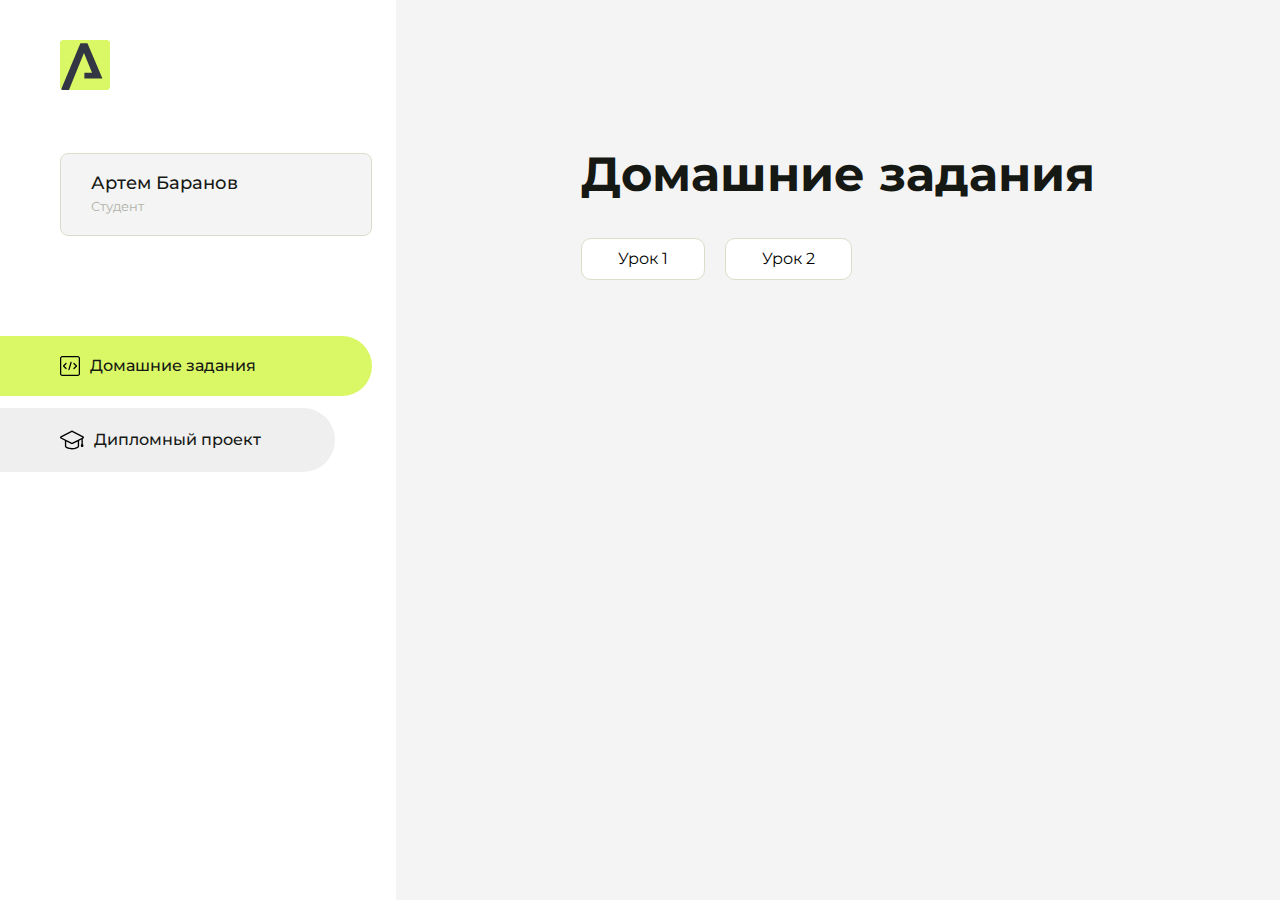
<file: index.html>
<!DOCTYPE html>
<html lang="en">
<head>
    <meta charset="UTF-8">
    <meta name="viewport" content="width=device-width, initial-scale=1.0">
    <title>Домашняя работа</title>
    <link rel="shortcut icon" href="src/logo.ico" type="image/x-icon">
    <link rel="preconnect" href="https://fonts.googleapis.com">
    <link rel="preconnect" href="https://fonts.gstatic.com" crossorigin>
    <link href="https://fonts.googleapis.com/css2?family=Montserrat:wght@400;500;700&family=Rubik:wght@500&display=swap"
          rel="stylesheet">
    <link rel="stylesheet" href="src/style.css">
</head>
<body id="body">
<div class="overlay" id="overlay"></div>
<div class="layout">
    <div class="burger" id="burger">
        <svg viewBox="0 0 24 24" fill="none" xmlns="http://www.w3.org/2000/svg">
            <g id="SVGRepo_bgCarrier" stroke-width="0"></g>
            <g id="SVGRepo_tracerCarrier" stroke-linecap="round" stroke-linejoin="round"></g>
            <g id="SVGRepo_iconCarrier">
                <path d="M4 18L20 18" stroke="#DAF765" stroke-width="2" stroke-linecap="round"></path>
                <path d="M4 12L20 12" stroke="#DAF765" stroke-width="2" stroke-linecap="round"></path>
                <path d="M4 6L20 6" stroke="#DAF765" stroke-width="2" stroke-linecap="round"></path>
            </g>
        </svg>
    </div>
    <aside class="sidebar" id="sidebar">
        <div class="sidebar__inner">
            <div class="logo">
                <svg width="50" height="50" viewBox="0 0 50 50" fill="none" xmlns="http://www.w3.org/2000/svg">
                    <g clip-path="url(#clip0_513_74730)">
                        <path d="M46.17 -0.257004H3.83C1.57281 -0.257004 -0.257 1.57281 -0.257 3.83V46.17C-0.257 48.4272 1.57281 50.257 3.83 50.257H46.17C48.4272 50.257 50.257 48.4272 50.257 46.17V3.83C50.257 1.57281 48.4272 -0.257004 46.17 -0.257004Z"
                              fill="#DAF765"/>
                        <path d="M24.375 38.4H42.461L27.441 3.1585H20.4355C20.4355 3.1585 6.7895 35.881 1.1945 49.294C2.015 50.0275 3.0945 50.257 3.6945 50.257H8.8445L23.954 13.07L32.0465 32.8285H24.375V38.4Z"
                              fill="#323843"/>
                    </g>
                    <defs>
                        <clipPath id="clip0_513_74730">
                            <rect width="50" height="50" fill="white"/>
                        </clipPath>
                    </defs>
                </svg>
            </div>
            <div class="sidebar__user">
                <div class="sidebar__name">Артем Баранов</div>
                <div class="sidebar__text">Студент</div>
            </div>
            <div class="sidebar__tabs">
                <div class="sidebar__item">
                    <button class="sidebar__button active" id="tasks">
                        <svg xmlns="http://www.w3.org/2000/svg" width="20" height="20" viewBox="0 0 20 20" fill="none">
                            <g clip-path="url(#clip0_704_74543)">
                                <path d="M17.7083 20H2.29167C1.0275 20 0 18.9725 0 17.7083V2.29167C0 1.0275 1.0275 0 2.29167 0H17.7083C18.9725 0 20 1.0275 20 2.29167V17.7083C20 18.9725 18.9725 20 17.7083 20ZM2.29167 1.25C1.7175 1.25 1.25 1.7175 1.25 2.29167V17.7083C1.25 18.2825 1.7175 18.75 2.29167 18.75H17.7083C18.2825 18.75 18.75 18.2825 18.75 17.7083V2.29167C18.75 1.7175 18.2825 1.25 17.7083 1.25H2.29167Z"
                                      fill="black"/>
                                <path d="M6.04167 13.125C5.88167 13.125 5.72167 13.0642 5.6 12.9417L3.1 10.4417C2.85583 10.1975 2.85583 9.80167 3.1 9.5575L5.6 7.0575C5.84417 6.81333 6.24 6.81333 6.48417 7.0575C6.72833 7.30167 6.72833 7.6975 6.48417 7.94167L4.42583 10L6.48417 12.0583C6.72833 12.3025 6.72833 12.6983 6.48417 12.9425C6.36167 13.0642 6.20167 13.125 6.04167 13.125Z"
                                      fill="black"/>
                                <path d="M8.95833 14.1667C8.9 14.1667 8.84 14.1583 8.78167 14.1417C8.45083 14.0442 8.26083 13.6967 8.35833 13.3658L10.4417 6.28251C10.5392 5.95084 10.8892 5.76417 11.2175 5.85917C11.5483 5.95667 11.7383 6.30417 11.6408 6.63501L9.5575 13.7183C9.47833 13.9908 9.22833 14.1667 8.95833 14.1667Z"
                                      fill="black"/>
                                <path d="M13.9583 13.125C13.7983 13.125 13.6383 13.0642 13.5167 12.9417C13.2725 12.6975 13.2725 12.3017 13.5167 12.0575L15.575 9.99916L13.5167 7.94083C13.2725 7.69666 13.2725 7.30083 13.5167 7.05666C13.7608 6.81249 14.1567 6.81249 14.4008 7.05666L16.9008 9.55666C17.145 9.80083 17.145 10.1967 16.9008 10.4408L14.4008 12.9408C14.2783 13.0642 14.1183 13.125 13.9583 13.125Z"
                                      fill="black"/>
                            </g>
                            <defs>
                                <clipPath id="clip0_704_74543">
                                    <rect width="20" height="20" fill="white"/>
                                </clipPath>
                            </defs>
                        </svg>
                        <span>Домашние задания</span></button>
                </div>
                <div class="sidebar__item">
                    <button class="sidebar__button" id="diplom">
                        <svg xmlns="http://www.w3.org/2000/svg" width="24" height="24" viewBox="0 0 24 24" fill="none">
                            <g clip-path="url(#clip0_704_74553)">
                                <path d="M23.2628 10.5971C23.7176 10.365 24 9.90375 24 9.39337C24 8.883 23.7176 8.42175 23.2628 8.18962L12.6135 2.75362C12.2291 2.55824 11.7705 2.55787 11.3854 2.75399L0.736875 8.19C0.282375 8.42175 0 8.883 0 9.39337C0 9.90375 0.282375 10.365 0.736875 10.5971L4.89038 12.7177V18.2074C4.89038 19.8154 8.412 21.393 12 21.393C15.5884 21.393 19.1096 19.815 19.1096 18.2074V12.7174L21.4609 11.517V15.8017L20.901 17.2305C20.7409 17.6389 20.7934 18.0994 21.0405 18.4616C21.2876 18.8246 21.6979 19.041 22.1366 19.041C22.5754 19.041 22.9852 18.8246 23.2324 18.462C23.4795 18.099 23.532 17.6385 23.3719 17.2301L22.8124 15.8021V10.827L23.2628 10.5971ZM17.7623 18.1721C17.6198 18.6375 15.3491 20.0419 12 20.0419C8.65088 20.0419 6.38025 18.6375 6.2415 18.2074V12.3037L6.23887 12.3019C6.23812 12.057 6.1065 11.8207 5.87325 11.7019L1.3515 9.39337L12 3.95737L22.6489 9.39337L12 14.8294L5.87325 11.7019C5.54063 11.5331 4.6695 11.6674 4.5 12C4.33012 12.3322 4.55813 12.5479 4.89038 12.7177L11.3857 16.0331C11.5781 16.1314 11.7889 16.1805 12 16.1805C12.2107 16.1805 12.4222 16.1314 12.6146 16.0331L17.7593 13.407L17.7623 18.1721Z"
                                      fill="black"/>
                            </g>
                            <defs>
                                <clipPath id="clip0_704_74553">
                                    <rect width="24" height="24" fill="white"/>
                                </clipPath>
                            </defs>
                        </svg>
                        <span>Дипломный проект</span></button>
                </div>
            </div>
        </div>

    </aside>
    <div class="content">
        <div class="container">
            <div class="content__block" id="tasksBlock">
                <div class="content__title">Домашние задания</div>
                <ul class="content__list">
                    <li class="content__list-item">
                        <a href="heloarcenru/index.html">Урок 1</a>
                    </li>
                    <li class="content__list-item">
                        <a href="sdfsdfsdf/index.html">Урок 2</a>
                    </li>
                </ul>
            </div>
            <div class="content__block hidden" id="diplomBlock">
                <div class="content__title">Дипломный проект</div>
                <div class="content__list-diplom">
                    <a href="ПАПКА-С-НОМЕРОМ-УРОКА">Ссылка на ДЗ</a>
                </div>
                <div class="content__decor">
                    <div class="content__decor-text">Давай проверим, чему ты научился!</div>
                    <div class="content__decor-img">
                        <img src="src/decor.png" alt="decor">
                    </div>
                </div>
            </div>
        </div>
    </div>
</div>
<script src="src/index.js"></script>
</body>
</html>
</file>
<file: src/style.css>
*{padding: 0;margin: 0;border: 0;}
*,*:before,*:after{-webkit-box-sizing: border-box;box-sizing: border-box;}
:focus,:active{outline: none;}
a:focus,a:active{outline: none;}
nav,footer,header,aside{display: block;}
html,body{
    height:100%;width:100%;
    font-size:100%;line-height:1;-ms-text-size-adjust:100%;-moz-text-size-adjust:100%;-webkit-text-size-adjust:100%;}
input,button,textarea{font-family:inherit;}
input::-ms-clear{display: none;}
button{cursor: pointer;}
button::-moz-focus-inner{padding:0;border:0;}
a,a:visited{text-decoration: none;}
a:hover{text-decoration: none;}
ul li{list-style: none;}
img{vertical-align: top;}
h1,h2,h3,h4,h5,h6{font-size:inherit;font-weight: inherit;}
a{color:inherit;}



body {
    font-family: "Montserrat",SansSerif;
    color: black;
}

body.overflow {
    overflow: hidden;
}



.layout {
    display: -webkit-box;
    display: -ms-flexbox;
    display: flex;
    min-height: 100vh;
}

.sidebar {
    padding: 40px 24px 40px 0;
    -ms-flex-negative: 0;
    flex-shrink: 0;
    background-color: white;
}



.content {
    -webkit-box-flex: 1;
    -ms-flex-positive: 1;
    flex-grow: 1;
    background-color: #F4F4F4;
}

.container {
    display: -webkit-box;
    display: -ms-flexbox;
    display: flex;
    -webkit-box-orient: vertical;
    -webkit-box-direction: normal;
    -ms-flex-direction: column;
    flex-direction: column;
    -webkit-box-pack: center;
    -ms-flex-pack: center;
    justify-content: center;
    -webkit-box-align: center;
    -ms-flex-align: center;
    align-items: center;
    padding: 150px 60px 80px 60px;
}


.logo {
    margin-left: 60px;
    margin-bottom: 60px;
}

.sidebar__user {
    background-color: #F4F4F4;
    padding: 20px 30px;
    margin-left: 60px;
    margin-bottom: 100px;
    border-radius: 8px;
    border: 1px solid #DADEC9;
}

.sidebar__name {
    color:#161814;
    font-size: 18px;
    font-weight: 500;
    margin-bottom: 6px;
}

.sidebar__text {
    color: #AFB1A7;
    font-size: 13px;
    font-weight: 400;
    line-height: 130%; /* 16.9px */
}

.sidebar__item {
    width: 372px;
}

.sidebar__button {
    display: -webkit-box;
    display: -ms-flexbox;
    display: flex;
    -webkit-box-align: center;
    -ms-flex-align: center;
    align-items: center;
    gap: 10px;
    padding: 20px 60px;
    margin-bottom: 12px;
    border-radius: 0px 100px 100px 0px;
    -webkit-transition: all .5s;
    -o-transition: all .5s;
    transition: all .5s;
    cursor: pointer;
    width: 90%;
    color:#161814;
    font-size: 16px;
    font-weight: 500;
}

.sidebar__button.active , .sidebar__button:hover {
    width: 100%;
    background-color: #DAF765;
}


.content__title {
    color: #161814;
    font-size: 48px;
    font-weight: 700;
    margin-bottom: 40px;
}

.content__list {
    display: -webkit-box;
    display: -ms-flexbox;
    display: flex;
    -webkit-box-align: center;
    -ms-flex-align: center;
    align-items: center;
    -ms-flex-wrap: wrap;
    flex-wrap: wrap;
    gap: 20px;
}



.content__list-item  {
    cursor: pointer;
    padding: 12px 18px;
    background-color: #fff;
    border-radius: 10px;
    border: 1px solid #DADEC9;
    -webkit-transition: all .3s;
    -o-transition: all .3s;
    transition: all .3s;
}

.content__list-item:hover,.content__list-diplom:hover {
    background-color: #AFB1A7;
}

li a {
    padding: 12px 18px;

}


.content__list-diplom {
    -webkit-transition: all .3s;
    -o-transition: all .3s;
    transition: all .3s;
    display: inline-block;
    padding: 12px 18px;
    background-color: #fff;
    border-radius: 10px;
    border: 1px solid #DADEC9;
}

.content__decor {
    display: -webkit-box;
    display: -ms-flexbox;
    display: flex;
    -webkit-box-align: center;
    -ms-flex-align: center;
    align-items: center;
}

.content__decor-text {
    color:#BEDD44;
    font-size: 36px;
    font-weight: 700;
    line-height: 110%; /* 39.6px */
}

.content__block {
    max-width: 1200px;
}

.content__block.hidden {
    display: none;
}

.content__decor-img img{
    width: 100%;
}

.burger {
    display: none;
    padding: 5px;
    position: fixed;
    top: 3%;
    right: 7%;
    width: 40px;
    height: 40px;
    background-color: #161814;
    border-radius: 50%;
    z-index: 10;
    border: 1px solid #DAF765;
}

@media (max-width: 768px) {
    .burger {
        display: block;
    }

    .sidebar {
        -webkit-transition: all .3s;
        -o-transition: all .3s;
        transition: all .3s;
        -webkit-transform: translateX(-100%);
        -ms-transform: translateX(-100%);
        transform: translateX(-100%);
        position: fixed;
        top: 0;
        left: 0;
        bottom: 0;
        z-index: 5;
    }

    .sidebar.show {
        -webkit-transform: translateX(0%);
        -ms-transform: translateX(0%);
        transform: translateX(0%);
    }

    .overlay {
        opacity: 0;
        pointer-events: none;
        -webkit-transition: all .3s;
        -o-transition: all .3s;
        transition: all .3s;
        position: absolute;
        top: 0;
        right: 0;
        left: 0;
        bottom: 0;
        z-index: 3;
        background-color: #000000e0;
    }

    .overlay.show {
        opacity: 1;
        pointer-events: all;
    }

    .container {
        padding: 40px 20px;
        min-height: 100%;
    }

    .content__decor {
        margin-top: 20px;
        -webkit-box-orient: vertical;
        -webkit-box-direction: normal;
        -ms-flex-direction: column;
        flex-direction: column;
    }
}

@media (max-width: 400px) {
    .sidebar__user {
        margin-left: 0;
    }
}
</file>
